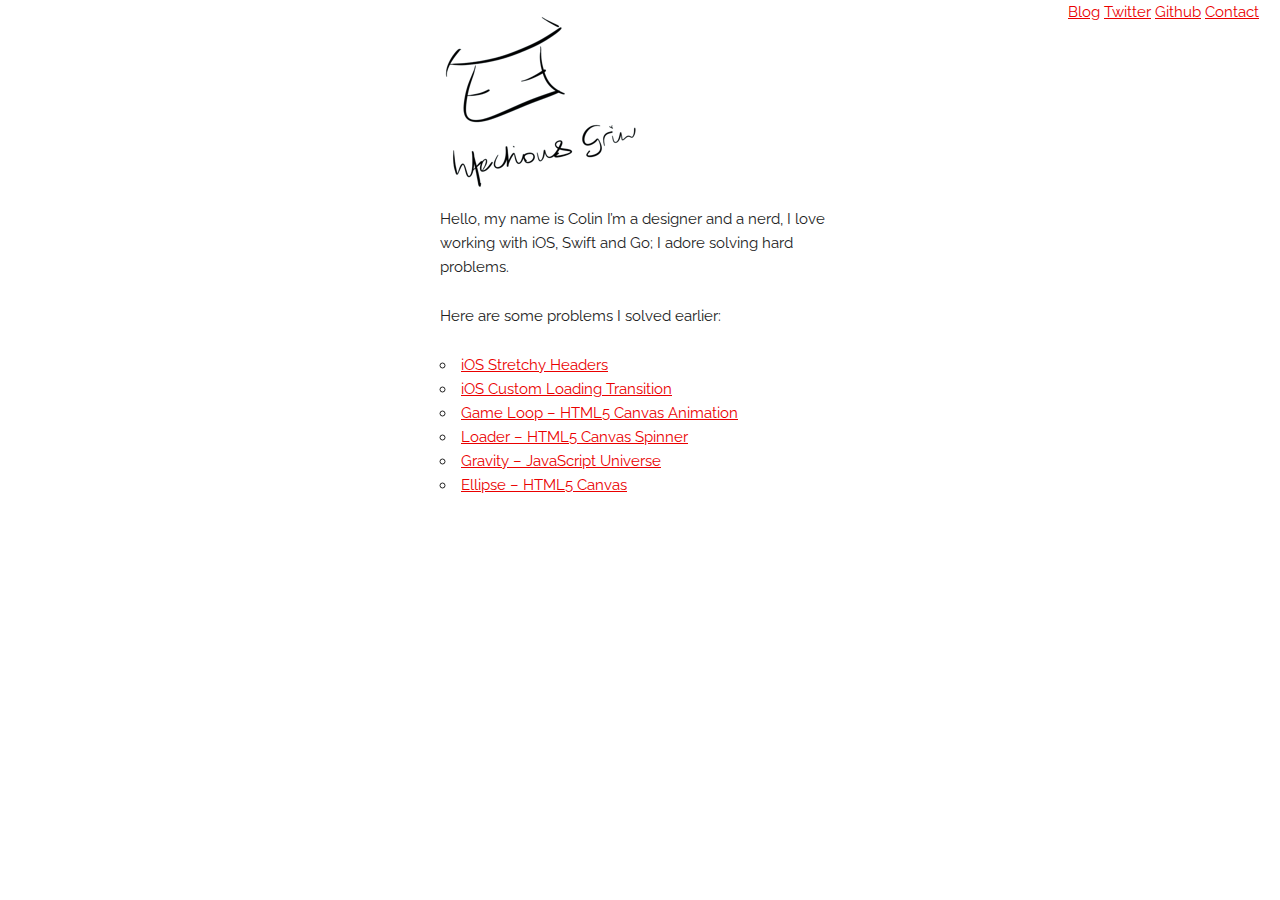
<file: index.html>
<!DOCTYPE html>
<html lang="en">
  <head>
	<meta name="generator" content="Hugo 0.80.0" />
    <meta charset="utf-8">
    <title>Infectious Grin</title>
    <meta name="description" content="">
    <meta name="author" content="Colin Milhench">
    <meta name="viewport" content="width=device-width, initial-scale=1.0">
    <link rel="icon" type="image/png" href="data:;base64,iVBORw0KGgo=">
    <link href="//fonts.googleapis.com/css?family=Raleway:400,300,600" rel="stylesheet" type="text/css">
    <link rel="stylesheet" href="/assets/css/normalize.css">
    <link rel="stylesheet" href="/assets/css/skeleton.css">
    <style>
      code {
        background: inherit;
        border: 1px solid #ccc;
      }
    </style>
  </head>
  <body>
    
<style>
  .container{
    min-width: 320px;
    max-width: 400px;
    margin: 0 auto;
  }
</style>
  <script>
  var css = '';
  var primary = '#ea0000';

  if (primary) {
    var primaryD = darken(primary, -14);
    var primaryL = darken(primary, 21);
    css += ['',
      'a { color: '+primary+'; }',
      'a:hover { color: '+primaryD+'; }',
      '',
      'select:focus { border: 1px solid '+primaryL+'; outline: 0; }',
      'input[type="email"]:focus,input[type="number"]:focus,input[type="search"]:focus,input[type="text"]:focus,input[type="tel"]:focus,input[type="url"]:focus,input[type="password"]:focus,textarea:focus,select:focus {border-color: '+primaryL+';}',
      '',
      '.button.button-primary, button.button-primary, input[type="submit"].button-primary, input[type="reset"].button-primary, input[type="button"].button-primary {color: #FFF;background-color: '+primaryL+';border-color: '+primaryL+'; }',
      '.button.button-primary:hover, button.button-primary:hover, input[type="submit"].button-primary:hover, input[type="reset"].button-primary:hover, input[type="button"].button-primary:hover, .button.button-primary:focus, button.button-primary:focus, input[type="submit"].button-primary:focus, input[type="reset"].button-primary:focus, input[type="button"].button-primary:focus {color: #FFF;background-color: '+primaryD+'; border-color: '+primaryD+'; }',
      ''
    ].join('\n');
  }
  if (css.length > 0) {
    var style = document.createElement('style');
    style.appendChild(document.createTextNode(css));
    document.body.appendChild(style);
  }
  function darken(col,amt) {
    var prefix = false;
    if ( col[0] == "#" ) {
        col = col.slice(1);
        prefix = true;
    }
    col = col.substring(0, 6);
    var num = parseInt(col,16);

    var r = (num >> 16) + amt;
    if ( r > 255 ) r = 255;
    else if  (r < 0) r = 0;

    var g = ((num >> 8) & 0x00FF) + amt;
    if ( g > 255 ) g = 255;
    else if  (g < 0) g = 0;

    var b = (num & 0x0000FF) + amt;
    if ( b > 255 ) b = 255;
    else if  ( b < 0 ) b = 0;
    var string = "000000" + (b | (g << 8) | (r << 16)).toString(16);
    return (prefix?"#":"") + string.substr(string.length-6);
  }
</script>
<style>
 header nav {
   margin-right: 1.4em;
 }
 nav li {
   margin-bottom: 0;
 }
</style>
<header class="u-pull-right">
  <nav class="row">
    <div class="column">
      <ul>
      
        <li style="display: inline;">
          <a href="http://medium.com/@cmilhench" target="_blank" rel="nofollow">Blog</a>
        </li>
      
        <li style="display: inline;">
          <a href="http://twitter.com/#!/cmilhench" target="_blank" rel="nofollow">Twitter</a>
        </li>
      
        <li style="display: inline;">
          <a href="https://github.com/cmilhench" target="_blank" rel="nofollow">Github</a>
        </li>
      
        <li style="display: inline;">
          <a href="mailto:cmilhench@gmail.com" target="_blank" rel="nofollow">Contact</a>
        </li>
      
      </ul>
    </div>
  </nav>
</header>
    
<main class="container">
  <div class="row">
    <div class="column">
      <img src="/assets/logo-200.png" height="200">
    </div>
  </div>
  <div class="row">
    <div class="column">
      <p>Hello, my name is Colin I&rsquo;m a designer and a nerd, I love working with iOS, Swift and Go; I adore solving hard problems.</p>
<p>Here are some problems I solved earlier:</p>

      </ul>
    </div>
  </div>
  <nav class="row">
    <div class="column">
      <ul>
      
      
        <li>
          <a href="https://github.com/cmilhench/stretchy-headers" target="_blank" rel="nofollow">iOS Stretchy Headers</a>
        </li>
      
        <li>
          <a href="https://github.com/cmilhench/custom-transition-twitter" target="_blank" rel="nofollow">iOS Custom Loading Transition</a>
        </li>
      
        <li>
          <a href="https://medium.com/@cmilhench/games-html5-canvas-85ac2470eb2a" target="_blank" rel="nofollow">Game Loop – HTML5 Canvas Animation</a>
        </li>
      
        <li>
          <a href="https://medium.com/@cmilhench/spinner-loader-724c2e37768e" target="_blank" rel="nofollow">Loader – HTML5 Canvas Spinner</a>
        </li>
      
        <li>
          <a href="https://medium.com/@cmilhench/gravity-javascript-universe-505f9a5e4a85" target="_blank" rel="nofollow">Gravity – JavaScript Universe</a>
        </li>
      
        <li>
          <a href="https://medium.com/@cmilhench/ellipses-in-html5-e48808b77cac" target="_blank" rel="nofollow">Ellipse – HTML5 Canvas</a>
        </li>
      
      </ul>
    </div>
  </nav>
</main>

    
<script type="application/javascript">
var doNotTrack = false;
if (!doNotTrack) {
	(function(i,s,o,g,r,a,m){i['GoogleAnalyticsObject']=r;i[r]=i[r]||function(){
	(i[r].q=i[r].q||[]).push(arguments)},i[r].l=1*new Date();a=s.createElement(o),
	m=s.getElementsByTagName(o)[0];a.async=1;a.src=g;m.parentNode.insertBefore(a,m)
	})(window,document,'script','https://www.google-analytics.com/analytics.js','ga');
	ga('create', 'UA-54009505-1', 'auto');
	
	ga('send', 'pageview');
}
</script>

  </body>
</html>
</file>
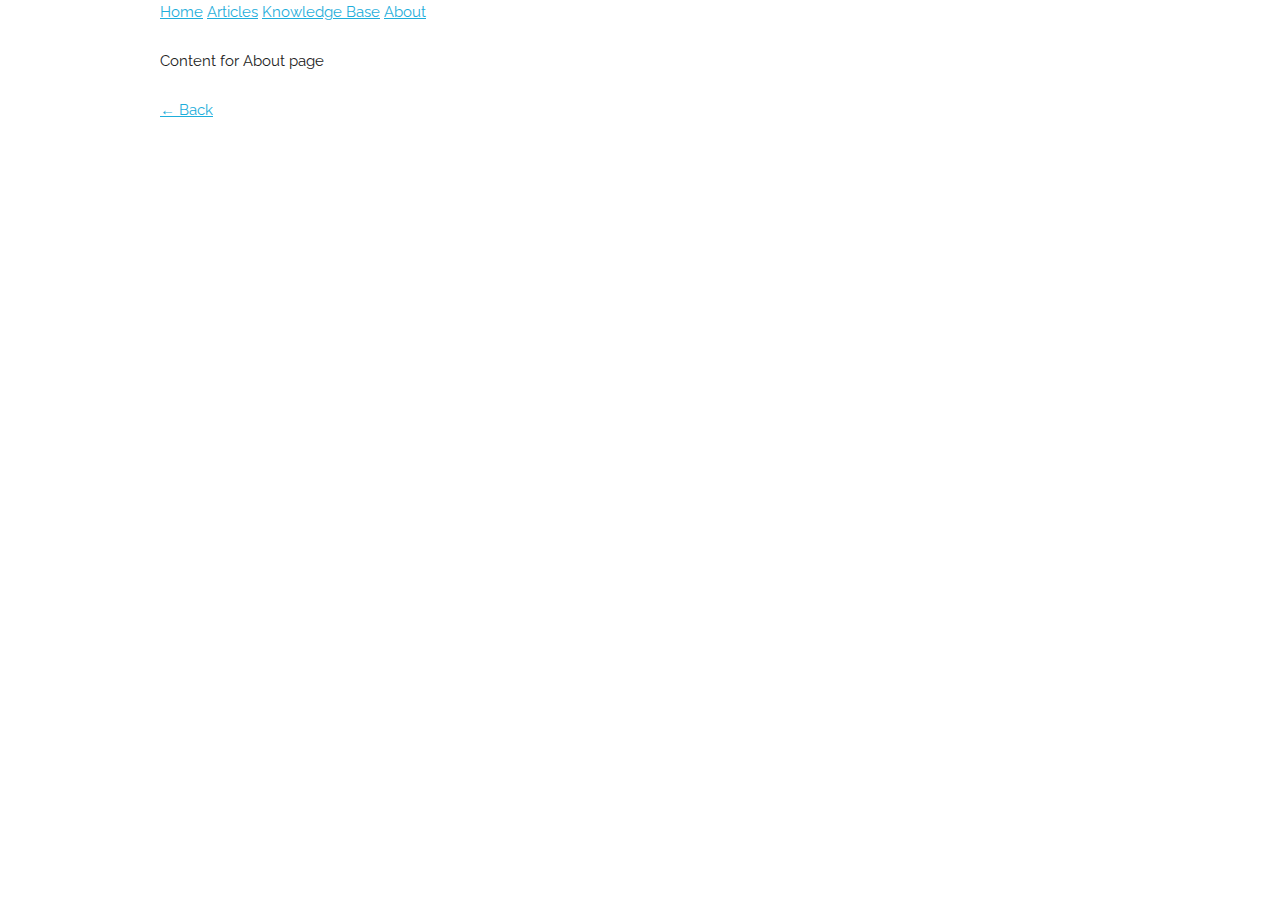
<file: about-us/index.html>
<!DOCTYPE html><html><head><title>/about/</title><link rel="canonical" href="/about/"/><meta name="robots" content="noindex"><meta charset="utf-8" /><meta http-equiv="refresh" content="0; url=/about/" /></head></html>
</file>
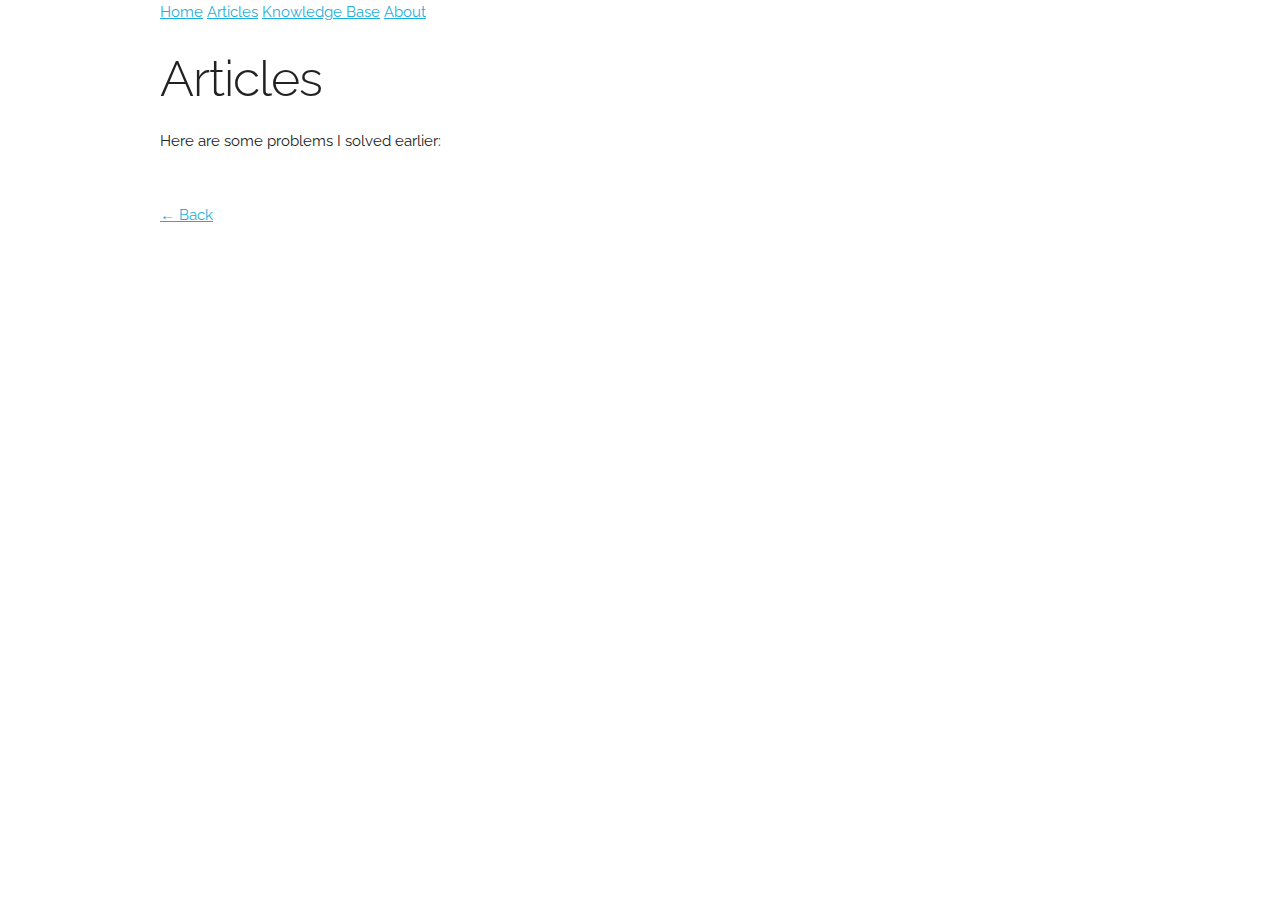
<file: article/index.html>
<!DOCTYPE html>
<html lang="en">
  <head>
    <meta charset="utf-8">
    <title>
  Articles &ndash; Infectious Grin
</title>
    <meta name="description" content="">
    <meta name="author" content="Colin Milhench">
    <meta name="viewport" content="width=device-width, initial-scale=1.0">
    <link rel="icon" type="image/png" href="data:;base64,iVBORw0KGgo=">
    <link href="//fonts.googleapis.com/css?family=Raleway:400,300,600" rel="stylesheet" type="text/css">
    <link rel="stylesheet" href="/assets/css/normalize.css">
    <link rel="stylesheet" href="/assets/css/skeleton.css">
    <style>
      code {
        background: inherit;
        border: 1px solid #ccc;
      }
    </style>
  </head>
  <body>
    <header class="container">
  <nav class="row">
    <div class="column">
      
      <ul>
        <li style="display: inline;">
          <a href="/">Home</a>
        </li>
      
        <li style="display: inline;" class="active">
          <a href="/article/" title="">Articles</a>
        </li>
      
        <li style="display: inline;" class="">
          <a href="/kb/" title="">Knowledge Base</a>
        </li>
      
        <li style="display: inline;" class="">
          <a href="/about/" title="">About</a>
        </li>
      
      </ul>
    </div>
  </nav>
</header>
    
<main class="container">
  <div class="row">
    <div class="column">
      <h1 id="articles">Articles</h1>
<p>Here are some problems I solved earlier:</p>

    </div>
  </div>
  <nav class="row">
    <div class="column">
      <ul>
      
      </ul>
    </div>
  </nav>
  <div class="row">
    <div class="column">
      <a href="javascript:history.back();">← Back</a>
    </div>
  </div>
</main>

    
<script type="application/javascript">
var doNotTrack = false;
if (!doNotTrack) {
	(function(i,s,o,g,r,a,m){i['GoogleAnalyticsObject']=r;i[r]=i[r]||function(){
	(i[r].q=i[r].q||[]).push(arguments)},i[r].l=1*new Date();a=s.createElement(o),
	m=s.getElementsByTagName(o)[0];a.async=1;a.src=g;m.parentNode.insertBefore(a,m)
	})(window,document,'script','https://www.google-analytics.com/analytics.js','ga');
	ga('create', 'UA-54009505-1', 'auto');
	
	ga('send', 'pageview');
}
</script>

  </body>
</html>
</file>
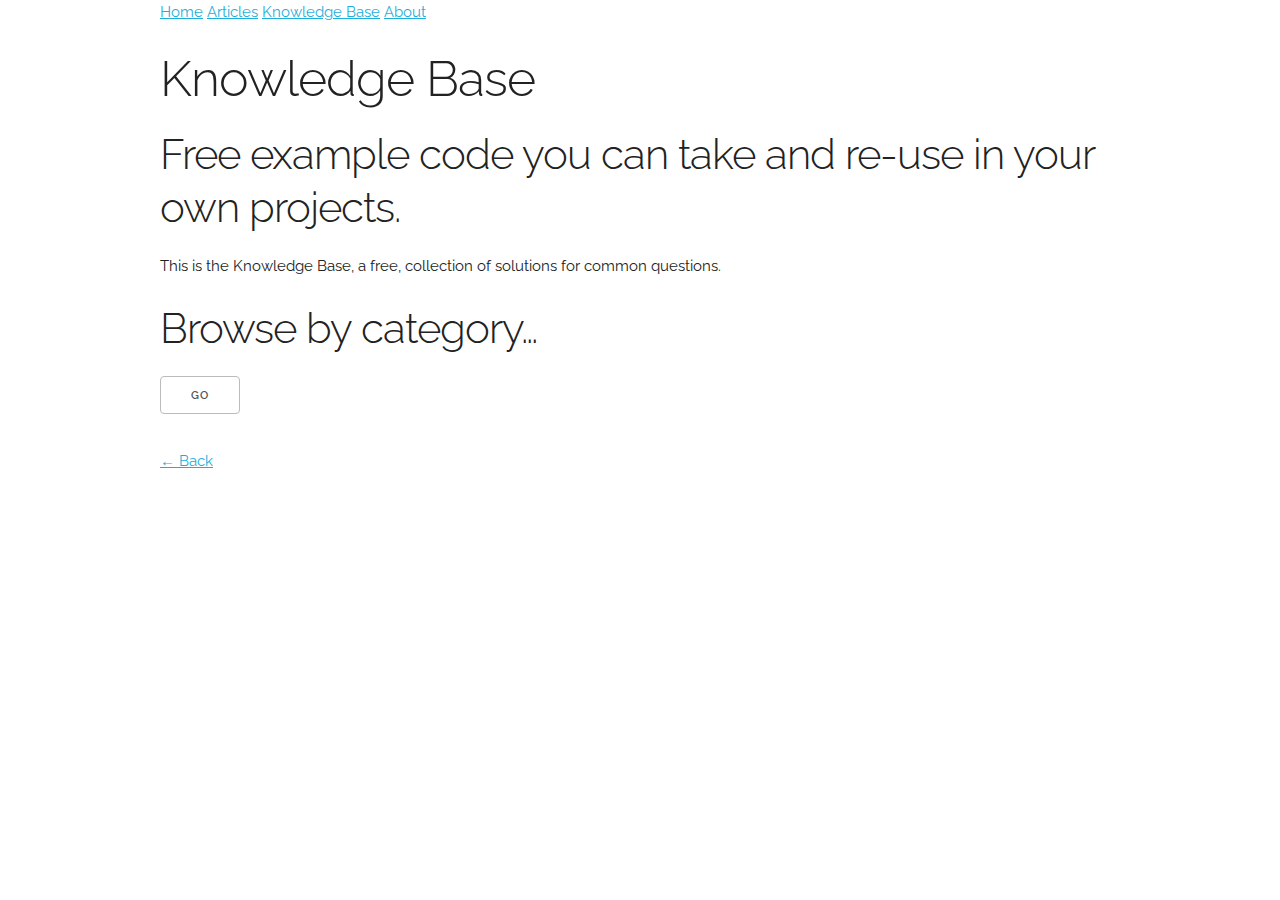
<file: kb/index.html>
<!DOCTYPE html>
<html lang="en">
  <head>
    <meta charset="utf-8">
    <title>
  Knowladge Base &ndash; Infectious Grin
</title>
    <meta name="description" content="">
    <meta name="author" content="Colin Milhench">
    <meta name="viewport" content="width=device-width, initial-scale=1.0">
    <link rel="icon" type="image/png" href="data:;base64,iVBORw0KGgo=">
    <link href="//fonts.googleapis.com/css?family=Raleway:400,300,600" rel="stylesheet" type="text/css">
    <link rel="stylesheet" href="/assets/css/normalize.css">
    <link rel="stylesheet" href="/assets/css/skeleton.css">
    <style>
      code {
        background: inherit;
        border: 1px solid #ccc;
      }
    </style>
  </head>
  <body>
    <header class="container">
  <nav class="row">
    <div class="column">
      
      <ul>
        <li style="display: inline;">
          <a href="/">Home</a>
        </li>
      
        <li style="display: inline;" class="">
          <a href="/article/" title="">Articles</a>
        </li>
      
        <li style="display: inline;" class="active">
          <a href="/kb/" title="">Knowledge Base</a>
        </li>
      
        <li style="display: inline;" class="">
          <a href="/about/" title="">About</a>
        </li>
      
      </ul>
    </div>
  </nav>
</header>
    
<main class="container">
  <div class="row">
    <div class="column">
      <h1 id="knowledge-base">Knowledge Base</h1>
<h2 id="free-example-code-you-can-take-and-re-use-in-your-own-projects">Free example code you can take and re-use in your own projects.</h2>
<p>This is the Knowledge Base, a free, collection of solutions for common questions.</p>
<h2 id="browse-by-category">Browse by category&hellip;</h2>
<ul id="all-categories">
  
      <li style="display: inline;"><a class="button" href="/categories/go">go</a></li>
  
</ul>


    </div>
  </div>
  <div class="row">
    <div class="column">
      <a href="javascript:history.back();">← Back</a>
    </div>
  </div>
</main>

    
<script type="application/javascript">
var doNotTrack = false;
if (!doNotTrack) {
	(function(i,s,o,g,r,a,m){i['GoogleAnalyticsObject']=r;i[r]=i[r]||function(){
	(i[r].q=i[r].q||[]).push(arguments)},i[r].l=1*new Date();a=s.createElement(o),
	m=s.getElementsByTagName(o)[0];a.async=1;a.src=g;m.parentNode.insertBefore(a,m)
	})(window,document,'script','https://www.google-analytics.com/analytics.js','ga');
	ga('create', 'UA-54009505-1', 'auto');
	
	ga('send', 'pageview');
}
</script>

  </body>
</html>
</file>
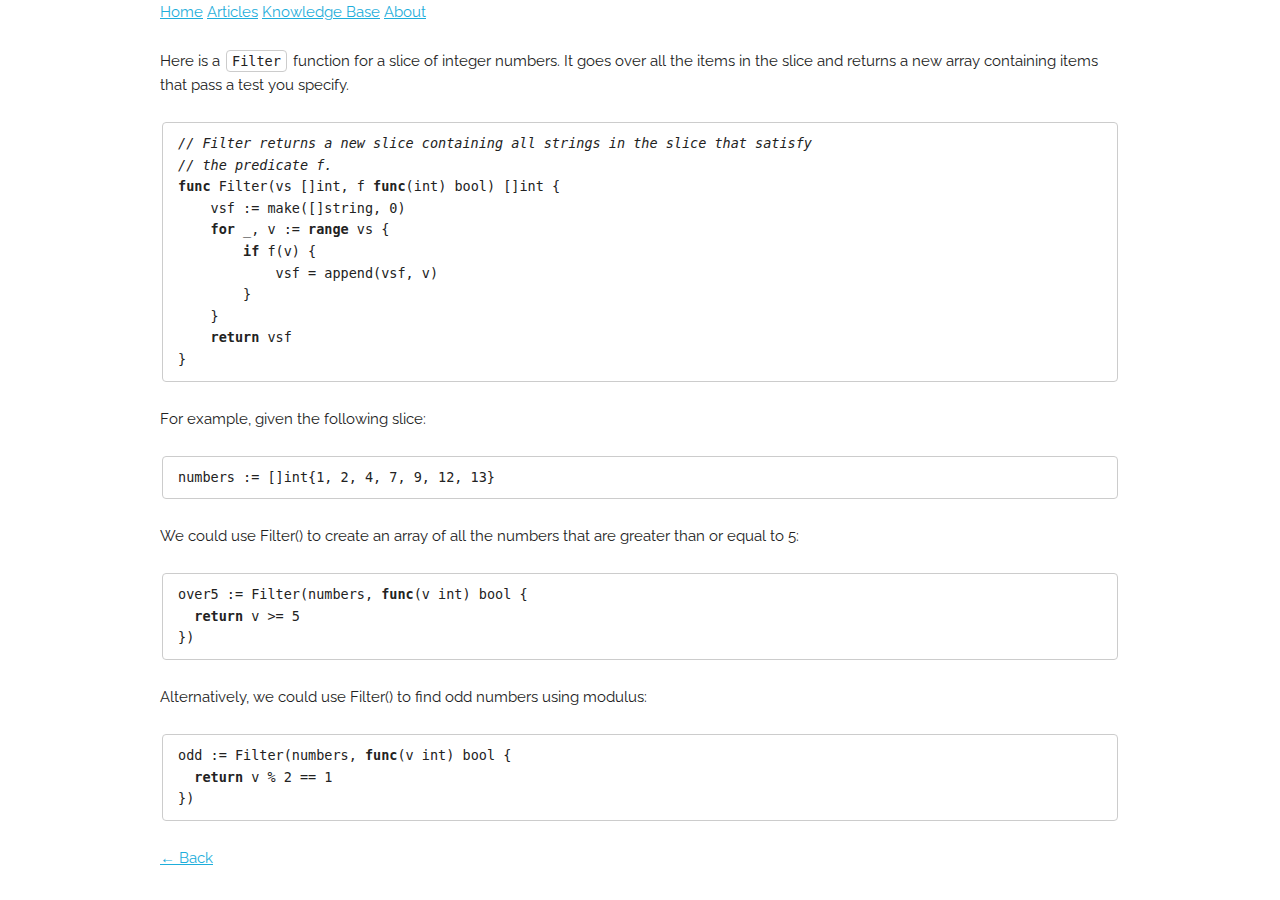
<file: kb/go-slice-filter/index.html>
<!DOCTYPE html>
<html lang="en">
  <head>
    <meta charset="utf-8">
    <title>
  How to remove items from a slice using Filter() &ndash; Infectious Grin
</title>
    <meta name="description" content="">
    <meta name="author" content="Colin Milhench">
    <meta name="viewport" content="width=device-width, initial-scale=1.0">
    <link rel="icon" type="image/png" href="data:;base64,iVBORw0KGgo=">
    <link href="//fonts.googleapis.com/css?family=Raleway:400,300,600" rel="stylesheet" type="text/css">
    <link rel="stylesheet" href="/assets/css/normalize.css">
    <link rel="stylesheet" href="/assets/css/skeleton.css">
    <style>
      code {
        background: inherit;
        border: 1px solid #ccc;
      }
    </style>
  </head>
  <body>
    <header class="container">
  <nav class="row">
    <div class="column">
      
      <ul>
        <li style="display: inline;">
          <a href="/">Home</a>
        </li>
      
        <li style="display: inline;" class="">
          <a href="/article/" title="">Articles</a>
        </li>
      
        <li style="display: inline;" class="">
          <a href="/kb/" title="">Knowledge Base</a>
        </li>
      
        <li style="display: inline;" class="">
          <a href="/about/" title="">About</a>
        </li>
      
      </ul>
    </div>
  </nav>
</header>
    
<main class="container">
  <div class="row">
    <div class="column">
      <p>Here is a <code>Filter</code> function for a slice of integer numbers. It goes over all
the items in the slice and returns a new array containing items that pass a
test you specify.</p>
<div class="highlight"><pre style="background-color:#fff;-moz-tab-size:4;-o-tab-size:4;tab-size:4"><code class="language-go" data-lang="go"><span style="font-style:italic">// Filter returns a new slice containing all strings in the slice that satisfy
</span><span style="font-style:italic">// the predicate f.
</span><span style="font-style:italic"></span><span style="font-weight:bold">func</span> Filter(vs []<span style="">int</span>, f <span style="font-weight:bold">func</span>(<span style="">int</span>) <span style="">bool</span>) []<span style="">int</span> {
    vsf := make([]<span style="">string</span>, 0)
    <span style="font-weight:bold">for</span> _, v := <span style="font-weight:bold">range</span> vs {
        <span style="font-weight:bold">if</span> f(v) {
            vsf = append(vsf, v)
        }
    }
    <span style="font-weight:bold">return</span> vsf
}
</code></pre></div><p>For example, given the following slice:</p>
<div class="highlight"><pre style="background-color:#fff;-moz-tab-size:4;-o-tab-size:4;tab-size:4"><code class="language-go" data-lang="go">numbers := []<span style="">int</span>{1, 2, 4, 7, 9, 12, 13}
</code></pre></div><p>We could use Filter() to create an array of all the numbers that are greater
than or equal to 5:</p>
<div class="highlight"><pre style="background-color:#fff;-moz-tab-size:4;-o-tab-size:4;tab-size:4"><code class="language-go" data-lang="go">over5 := Filter(numbers, <span style="font-weight:bold">func</span>(v <span style="">int</span>) <span style="">bool</span> {
  <span style="font-weight:bold">return</span> v &gt;= 5
})
</code></pre></div><p>Alternatively, we could use Filter() to find odd numbers using modulus:</p>
<div class="highlight"><pre style="background-color:#fff;-moz-tab-size:4;-o-tab-size:4;tab-size:4"><code class="language-go" data-lang="go">odd := Filter(numbers, <span style="font-weight:bold">func</span>(v <span style="">int</span>) <span style="">bool</span> {
  <span style="font-weight:bold">return</span> v % 2 == 1
})
</code></pre></div>
    </div>
  </div>
  <div class="row">
    <div class="column">
      <a href="javascript:history.back();">← Back</a>
    </div>
  </div>
</main>

    
<script type="application/javascript">
var doNotTrack = false;
if (!doNotTrack) {
	(function(i,s,o,g,r,a,m){i['GoogleAnalyticsObject']=r;i[r]=i[r]||function(){
	(i[r].q=i[r].q||[]).push(arguments)},i[r].l=1*new Date();a=s.createElement(o),
	m=s.getElementsByTagName(o)[0];a.async=1;a.src=g;m.parentNode.insertBefore(a,m)
	})(window,document,'script','https://www.google-analytics.com/analytics.js','ga');
	ga('create', 'UA-54009505-1', 'auto');
	
	ga('send', 'pageview');
}
</script>

  </body>
</html>
</file>
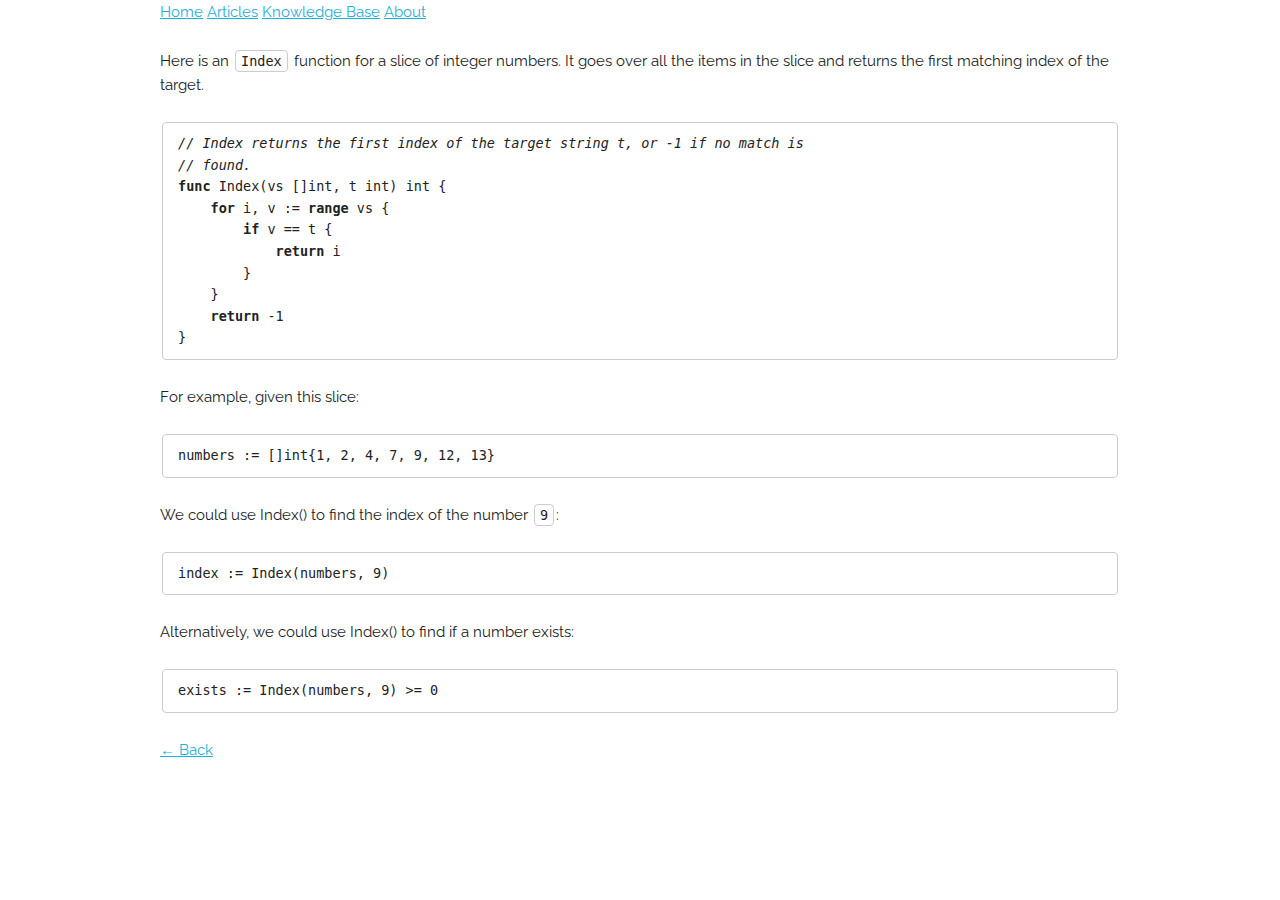
<file: kb/go-slice-index/index.html>
<!DOCTYPE html>
<html lang="en">
  <head>
    <meta charset="utf-8">
    <title>
  How to check whether an item exists in a slice using Index() &ndash; Infectious Grin
</title>
    <meta name="description" content="">
    <meta name="author" content="Colin Milhench">
    <meta name="viewport" content="width=device-width, initial-scale=1.0">
    <link rel="icon" type="image/png" href="data:;base64,iVBORw0KGgo=">
    <link href="//fonts.googleapis.com/css?family=Raleway:400,300,600" rel="stylesheet" type="text/css">
    <link rel="stylesheet" href="/assets/css/normalize.css">
    <link rel="stylesheet" href="/assets/css/skeleton.css">
    <style>
      code {
        background: inherit;
        border: 1px solid #ccc;
      }
    </style>
  </head>
  <body>
    <header class="container">
  <nav class="row">
    <div class="column">
      
      <ul>
        <li style="display: inline;">
          <a href="/">Home</a>
        </li>
      
        <li style="display: inline;" class="">
          <a href="/article/" title="">Articles</a>
        </li>
      
        <li style="display: inline;" class="">
          <a href="/kb/" title="">Knowledge Base</a>
        </li>
      
        <li style="display: inline;" class="">
          <a href="/about/" title="">About</a>
        </li>
      
      </ul>
    </div>
  </nav>
</header>
    
<main class="container">
  <div class="row">
    <div class="column">
      <p>Here is an <code>Index</code> function for a slice of integer numbers. It goes over all
the items in the slice and returns the first matching index of the target.</p>
<div class="highlight"><pre style="background-color:#fff;-moz-tab-size:4;-o-tab-size:4;tab-size:4"><code class="language-go" data-lang="go"><span style="font-style:italic">// Index returns the first index of the target string t, or -1 if no match is
</span><span style="font-style:italic">// found.
</span><span style="font-style:italic"></span><span style="font-weight:bold">func</span> Index(vs []<span style="">int</span>, t <span style="">int</span>) <span style="">int</span> {
    <span style="font-weight:bold">for</span> i, v := <span style="font-weight:bold">range</span> vs {
        <span style="font-weight:bold">if</span> v == t {
            <span style="font-weight:bold">return</span> i
        }
    }
    <span style="font-weight:bold">return</span> -1
}
</code></pre></div><p>For example, given this slice:</p>
<div class="highlight"><pre style="background-color:#fff;-moz-tab-size:4;-o-tab-size:4;tab-size:4"><code class="language-go" data-lang="go">numbers := []<span style="">int</span>{1, 2, 4, 7, 9, 12, 13}
</code></pre></div><p>We could use Index() to find the index of the number <code>9</code>:</p>
<div class="highlight"><pre style="background-color:#fff;-moz-tab-size:4;-o-tab-size:4;tab-size:4"><code class="language-go" data-lang="go">index := Index(numbers, 9)
</code></pre></div><p>Alternatively, we could use Index() to find if a number exists:</p>
<div class="highlight"><pre style="background-color:#fff;-moz-tab-size:4;-o-tab-size:4;tab-size:4"><code class="language-go" data-lang="go">exists := Index(numbers, 9) &gt;= 0
</code></pre></div>
    </div>
  </div>
  <div class="row">
    <div class="column">
      <a href="javascript:history.back();">← Back</a>
    </div>
  </div>
</main>

    
<script type="application/javascript">
var doNotTrack = false;
if (!doNotTrack) {
	(function(i,s,o,g,r,a,m){i['GoogleAnalyticsObject']=r;i[r]=i[r]||function(){
	(i[r].q=i[r].q||[]).push(arguments)},i[r].l=1*new Date();a=s.createElement(o),
	m=s.getElementsByTagName(o)[0];a.async=1;a.src=g;m.parentNode.insertBefore(a,m)
	})(window,document,'script','https://www.google-analytics.com/analytics.js','ga');
	ga('create', 'UA-54009505-1', 'auto');
	
	ga('send', 'pageview');
}
</script>

  </body>
</html>
</file>
<file: assets/css/skeleton.css>
/* Table of contents
––––––––––––––––––––––––––––––––––––––––––––––––––
- Grid
- Base Styles
- Typography
- Links
- Buttons
- Forms
- Lists
- Code
- Tables
- Spacing
- Utilities
- Clearing
- Media Queries
*/


/* Grid
–––––––––––––––––––––––––––––––––––––––––––––––––– */
.container {
  position: relative;
  width: 100%;
  max-width: 960px;
  margin: 0 auto;
  padding: 0 20px;
  box-sizing: border-box; }
.column,
.columns {
  width: 100%;
  float: left;
  box-sizing: border-box; }

/* For devices larger than 400px */
@media (min-width: 400px) {
  .container {
    width: 85%;
    padding: 0; }
}

/* For devices larger than 550px */
@media (min-width: 550px) {
  .container {
    width: 80%; }
  .column,
  .columns {
    margin-left: 4%; }
  .column:first-child,
  .columns:first-child {
    margin-left: 0; }

  .one.column,
  .one.columns                    { width: 4.66666666667%; }
  .two.columns                    { width: 13.3333333333%; }
  .three.columns                  { width: 22%;            }
  .four.columns                   { width: 30.6666666667%; }
  .five.columns                   { width: 39.3333333333%; }
  .six.columns                    { width: 48%;            }
  .seven.columns                  { width: 56.6666666667%; }
  .eight.columns                  { width: 65.3333333333%; }
  .nine.columns                   { width: 74.0%;          }
  .ten.columns                    { width: 82.6666666667%; }
  .eleven.columns                 { width: 91.3333333333%; }
  .twelve.columns                 { width: 100%; margin-left: 0; }

  .one-third.column               { width: 30.6666666667%; }
  .two-thirds.column              { width: 65.3333333333%; }

  .one-half.column                { width: 48%; }

  /* Offsets */
  .offset-by-one.column,
  .offset-by-one.columns          { margin-left: 8.66666666667%; }
  .offset-by-two.column,
  .offset-by-two.columns          { margin-left: 17.3333333333%; }
  .offset-by-three.column,
  .offset-by-three.columns        { margin-left: 26%;            }
  .offset-by-four.column,
  .offset-by-four.columns         { margin-left: 34.6666666667%; }
  .offset-by-five.column,
  .offset-by-five.columns         { margin-left: 43.3333333333%; }
  .offset-by-six.column,
  .offset-by-six.columns          { margin-left: 52%;            }
  .offset-by-seven.column,
  .offset-by-seven.columns        { margin-left: 60.6666666667%; }
  .offset-by-eight.column,
  .offset-by-eight.columns        { margin-left: 69.3333333333%; }
  .offset-by-nine.column,
  .offset-by-nine.columns         { margin-left: 78.0%;          }
  .offset-by-ten.column,
  .offset-by-ten.columns          { margin-left: 86.6666666667%; }
  .offset-by-eleven.column,
  .offset-by-eleven.columns       { margin-left: 95.3333333333%; }

  .offset-by-one-third.column,
  .offset-by-one-third.columns    { margin-left: 34.6666666667%; }
  .offset-by-two-thirds.column,
  .offset-by-two-thirds.columns   { margin-left: 69.3333333333%; }

  .offset-by-one-half.column,
  .offset-by-one-half.columns     { margin-left: 52%; }

}


/* Base Styles
–––––––––––––––––––––––––––––––––––––––––––––––––– */
/* NOTE
html is set to 62.5% so that all the REM measurements throughout Skeleton
are based on 10px sizing. So basically 1.5rem = 15px :) */
html {
  font-size: 62.5%; }
body {
  font-size: 1.5em; /* currently ems cause chrome bug misinterpreting rems on body element */
  line-height: 1.6;
  font-weight: 400;
  font-family: "Raleway", "HelveticaNeue", "Helvetica Neue", Helvetica, Arial, sans-serif;
  color: #222; }


/* Typography
–––––––––––––––––––––––––––––––––––––––––––––––––– */
h1, h2, h3, h4, h5, h6 {
  margin-top: 0;
  margin-bottom: 2rem;
  font-weight: 300; }
h1 { font-size: 4.0rem; line-height: 1.2;  letter-spacing: -.1rem;}
h2 { font-size: 3.6rem; line-height: 1.25; letter-spacing: -.1rem; }
h3 { font-size: 3.0rem; line-height: 1.3;  letter-spacing: -.1rem; }
h4 { font-size: 2.4rem; line-height: 1.35; letter-spacing: -.08rem; }
h5 { font-size: 1.8rem; line-height: 1.5;  letter-spacing: -.05rem; }
h6 { font-size: 1.5rem; line-height: 1.6;  letter-spacing: 0; }

/* Larger than phablet */
@media (min-width: 550px) {
  h1 { font-size: 5.0rem; }
  h2 { font-size: 4.2rem; }
  h3 { font-size: 3.6rem; }
  h4 { font-size: 3.0rem; }
  h5 { font-size: 2.4rem; }
  h6 { font-size: 1.5rem; }
}

p {
  margin-top: 0; }


/* Links
–––––––––––––––––––––––––––––––––––––––––––––––––– */
a {
  color: #1EAEDB; }
a:hover {
  color: #0FA0CE; }


/* Buttons
–––––––––––––––––––––––––––––––––––––––––––––––––– */
.button,
button,
input[type="submit"],
input[type="reset"],
input[type="button"] {
  display: inline-block;
  height: 38px;
  padding: 0 30px;
  color: #555;
  text-align: center;
  font-size: 11px;
  font-weight: 600;
  line-height: 38px;
  letter-spacing: .1rem;
  text-transform: uppercase;
  text-decoration: none;
  white-space: nowrap;
  background-color: transparent;
  border-radius: 4px;
  border: 1px solid #bbb;
  cursor: pointer;
  box-sizing: border-box; }
.button:hover,
button:hover,
input[type="submit"]:hover,
input[type="reset"]:hover,
input[type="button"]:hover,
.button:focus,
button:focus,
input[type="submit"]:focus,
input[type="reset"]:focus,
input[type="button"]:focus {
  color: #333;
  border-color: #888;
  outline: 0; }
.button.button-primary,
button.button-primary,
input[type="submit"].button-primary,
input[type="reset"].button-primary,
input[type="button"].button-primary {
  color: #FFF;
  background-color: #33C3F0;
  border-color: #33C3F0; }
.button.button-primary:hover,
button.button-primary:hover,
input[type="submit"].button-primary:hover,
input[type="reset"].button-primary:hover,
input[type="button"].button-primary:hover,
.button.button-primary:focus,
button.button-primary:focus,
input[type="submit"].button-primary:focus,
input[type="reset"].button-primary:focus,
input[type="button"].button-primary:focus {
  color: #FFF;
  background-color: #1EAEDB;
  border-color: #1EAEDB; }


/* Forms
–––––––––––––––––––––––––––––––––––––––––––––––––– */
input[type="email"],
input[type="number"],
input[type="search"],
input[type="text"],
input[type="tel"],
input[type="url"],
input[type="password"],
textarea,
select {
  height: 38px;
  padding: 6px 10px; /* The 6px vertically centers text on FF, ignored by Webkit */
  background-color: #fff;
  border: 1px solid #D1D1D1;
  border-radius: 4px;
  box-shadow: none;
  box-sizing: border-box; }
/* Removes awkward default styles on some inputs for iOS */
input[type="email"],
input[type="number"],
input[type="search"],
input[type="text"],
input[type="tel"],
input[type="url"],
input[type="password"],
textarea {
  -webkit-appearance: none;
     -moz-appearance: none;
          appearance: none; }
textarea {
  min-height: 65px;
  padding-top: 6px;
  padding-bottom: 6px; }
input[type="email"]:focus,
input[type="number"]:focus,
input[type="search"]:focus,
input[type="text"]:focus,
input[type="tel"]:focus,
input[type="url"]:focus,
input[type="password"]:focus,
textarea:focus,
select:focus {
  border: 1px solid #33C3F0;
  outline: 0; }
label,
legend {
  display: block;
  margin-bottom: .5rem;
  font-weight: 600; }
fieldset {
  padding: 0;
  border-width: 0; }
input[type="checkbox"],
input[type="radio"] {
  display: inline; }
label > .label-body {
  display: inline-block;
  margin-left: .5rem;
  font-weight: normal; }


/* Lists
–––––––––––––––––––––––––––––––––––––––––––––––––– */
ul {
  list-style: circle inside; }
ol {
  list-style: decimal inside; }
ol, ul {
  padding-left: 0;
  margin-top: 0; }
ul ul,
ul ol,
ol ol,
ol ul {
  margin: 1.5rem 0 1.5rem 3rem;
  font-size: 90%; }
li {
  margin-bottom: 1rem; }


/* Code
–––––––––––––––––––––––––––––––––––––––––––––––––– */
code {
  padding: .2rem .5rem;
  margin: 0 .2rem;
  font-size: 90%;
  white-space: nowrap;
  background: #F1F1F1;
  border: 1px solid #E1E1E1;
  border-radius: 4px; }
pre > code {
  display: block;
  padding: 1rem 1.5rem;
  white-space: pre; }


/* Tables
–––––––––––––––––––––––––––––––––––––––––––––––––– */
th,
td {
  padding: 12px 15px;
  text-align: left;
  border-bottom: 1px solid #E1E1E1; }
th:first-child,
td:first-child {
  padding-left: 0; }
th:last-child,
td:last-child {
  padding-right: 0; }


/* Spacing
–––––––––––––––––––––––––––––––––––––––––––––––––– */
button,
.button {
  margin-bottom: 1rem; }
input,
textarea,
select,
fieldset {
  margin-bottom: 1.5rem; }
pre,
blockquote,
dl,
figure,
table,
p,
ul,
ol,
form {
  margin-bottom: 2.5rem; }


/* Utilities
–––––––––––––––––––––––––––––––––––––––––––––––––– */
.u-full-width {
  width: 100%;
  box-sizing: border-box; }
.u-max-full-width {
  max-width: 100%;
  box-sizing: border-box; }
.u-pull-right {
  float: right; }
.u-pull-left {
  float: left; }


/* Misc
–––––––––––––––––––––––––––––––––––––––––––––––––– */
hr {
  margin-top: 3rem;
  margin-bottom: 3.5rem;
  border-width: 0;
  border-top: 1px solid #E1E1E1; }


/* Clearing
–––––––––––––––––––––––––––––––––––––––––––––––––– */

/* Self Clearing Goodness */
.container:after,
.row:after,
.u-cf {
  content: "";
  display: table;
  clear: both; }


/* Media Queries
–––––––––––––––––––––––––––––––––––––––––––––––––– */
/*
Note: The best way to structure the use of media queries is to create the queries
near the relevant code. For example, if you wanted to change the styles for buttons
on small devices, paste the mobile query code up in the buttons section and style it
there.
*/


/* Larger than mobile */
@media (min-width: 400px) {}

/* Larger than phablet (also point when grid becomes active) */
@media (min-width: 550px) {}

/* Larger than tablet */
@media (min-width: 750px) {}

/* Larger than desktop */
@media (min-width: 1000px) {}

/* Larger than Desktop HD */
@media (min-width: 1200px) {}
</file>
